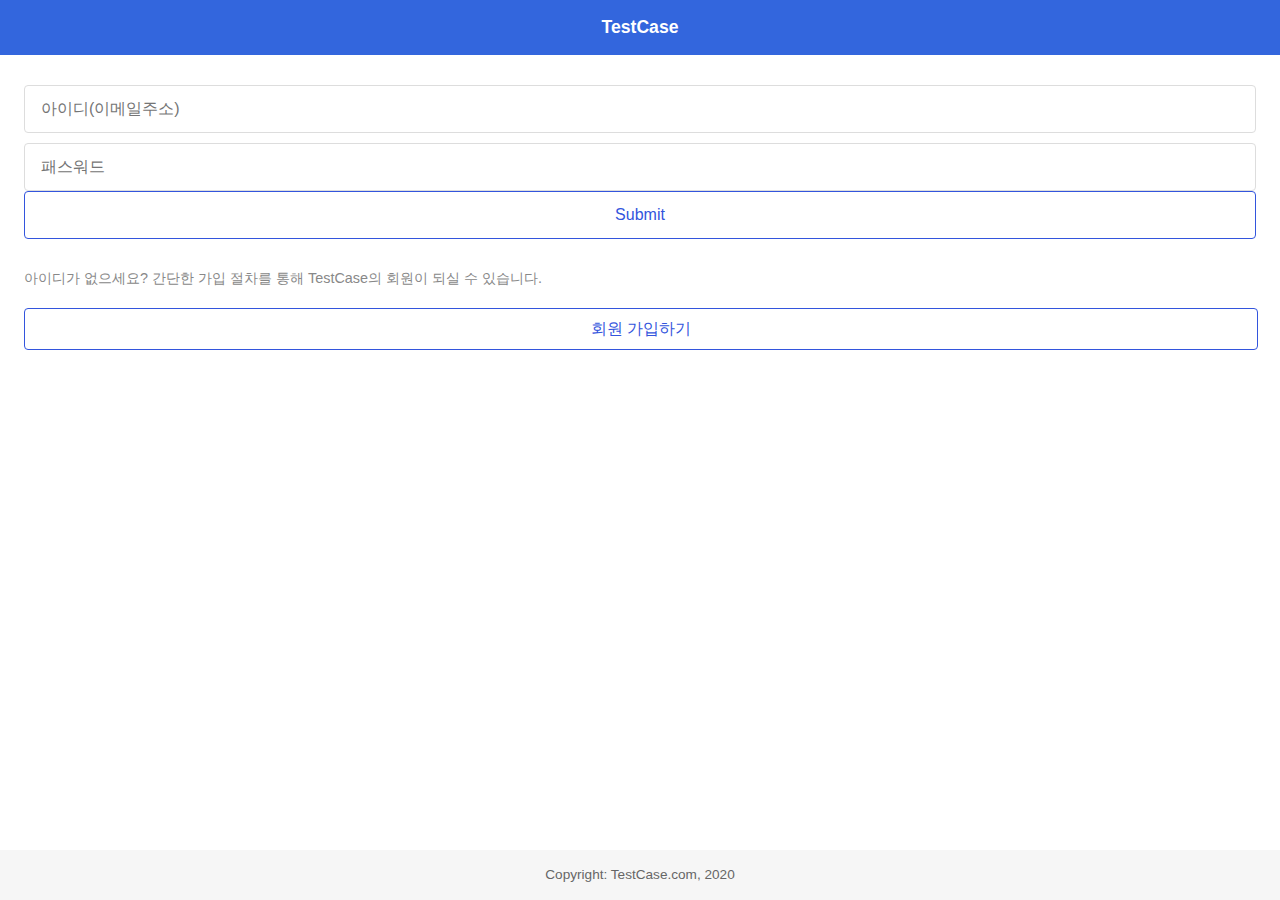
<file: MySNS/WebContent/login.html>
<html>
<head>
<meta name=viewport content="width=device-width, initial-scale=1, user-scalable=0">
<meta http-equiv="Content-Type" content="text/html; charset=utf-8" />
<link rel="stylesheet" href="css/core.css">
<title>TestCase</title>
<style>
.desc {
	float: left;
	width: 100%;
	color: #888;
	font-size: 0.9em;
}
.button {
	float: left;
	width: 100%;
	line-height: 40px;
	text-align: center;
	font-size: 1.0em;
	background-color: white;
	color: #35D;
	border: 1px solid #35D;
	border-radius: 4px;
}
</style>
</head>
<body>
	<div class="page-hdr">TestCase</div>
	<div class="page-body">
		<div class="section pad-24 mtop-30">
			<input id="id" type="text" placeholder="아이디(이메일주소)">
			<input id="ps" type="password" class="mtop-10" placeholder="패스워드">
			<input type="submit" class="mtop-20e value="로그인하기" onclick="login()" >
		</div>
		<div class="section pad-24 mtop-30">
			<div class="desc mbot-20">
				아이디가 없으세요? 간단한 가입 절차를 통해 TestCase의 회원이 되실 수 있습니다.
			</div>
			<div class="button" onclick="gotosign()">회원 가입하기</div>
		</div>
	</div>
	<div class="page-footer">Copyright: TestCase.com, 2020</div>
</body>
</html>

<script src="js/jquery-1.12.0.min.js"></script>
<script src="js/core.js"></script>
<script>
function gotosign(){
	window.location.href="signup.html";
}

function login(){
	var id = $("#id").val().trim();
	if(id == ""){
		alert("아이디를 입력해주세요.");
		$("#id").focus();
		return;
	}
	var ps=$("#ps").val().trim();
	if(ps == ""){
		alert("패스워드를 입력해주세요");
		$("#ps").focus();
		return;
	}
	var url="jsp/login.jsp?id="+id+"&ps="+ps;
	
	AJAX.call(url,null,function(data){
		var code = data.trim();
		console.log(code);
		
		if(code=="NA"){
			alert("회원정보를 찾을 수 없습니다.");
		}else if(code=="EX"){
			alert("이미 로그인 되어있습니다.");
			window.location.href="main.html";
		}else{
			alert("로그인이 완료되었습니다.");
			window.location.href="main.html";
		}	
	});
}
</script>
</file>
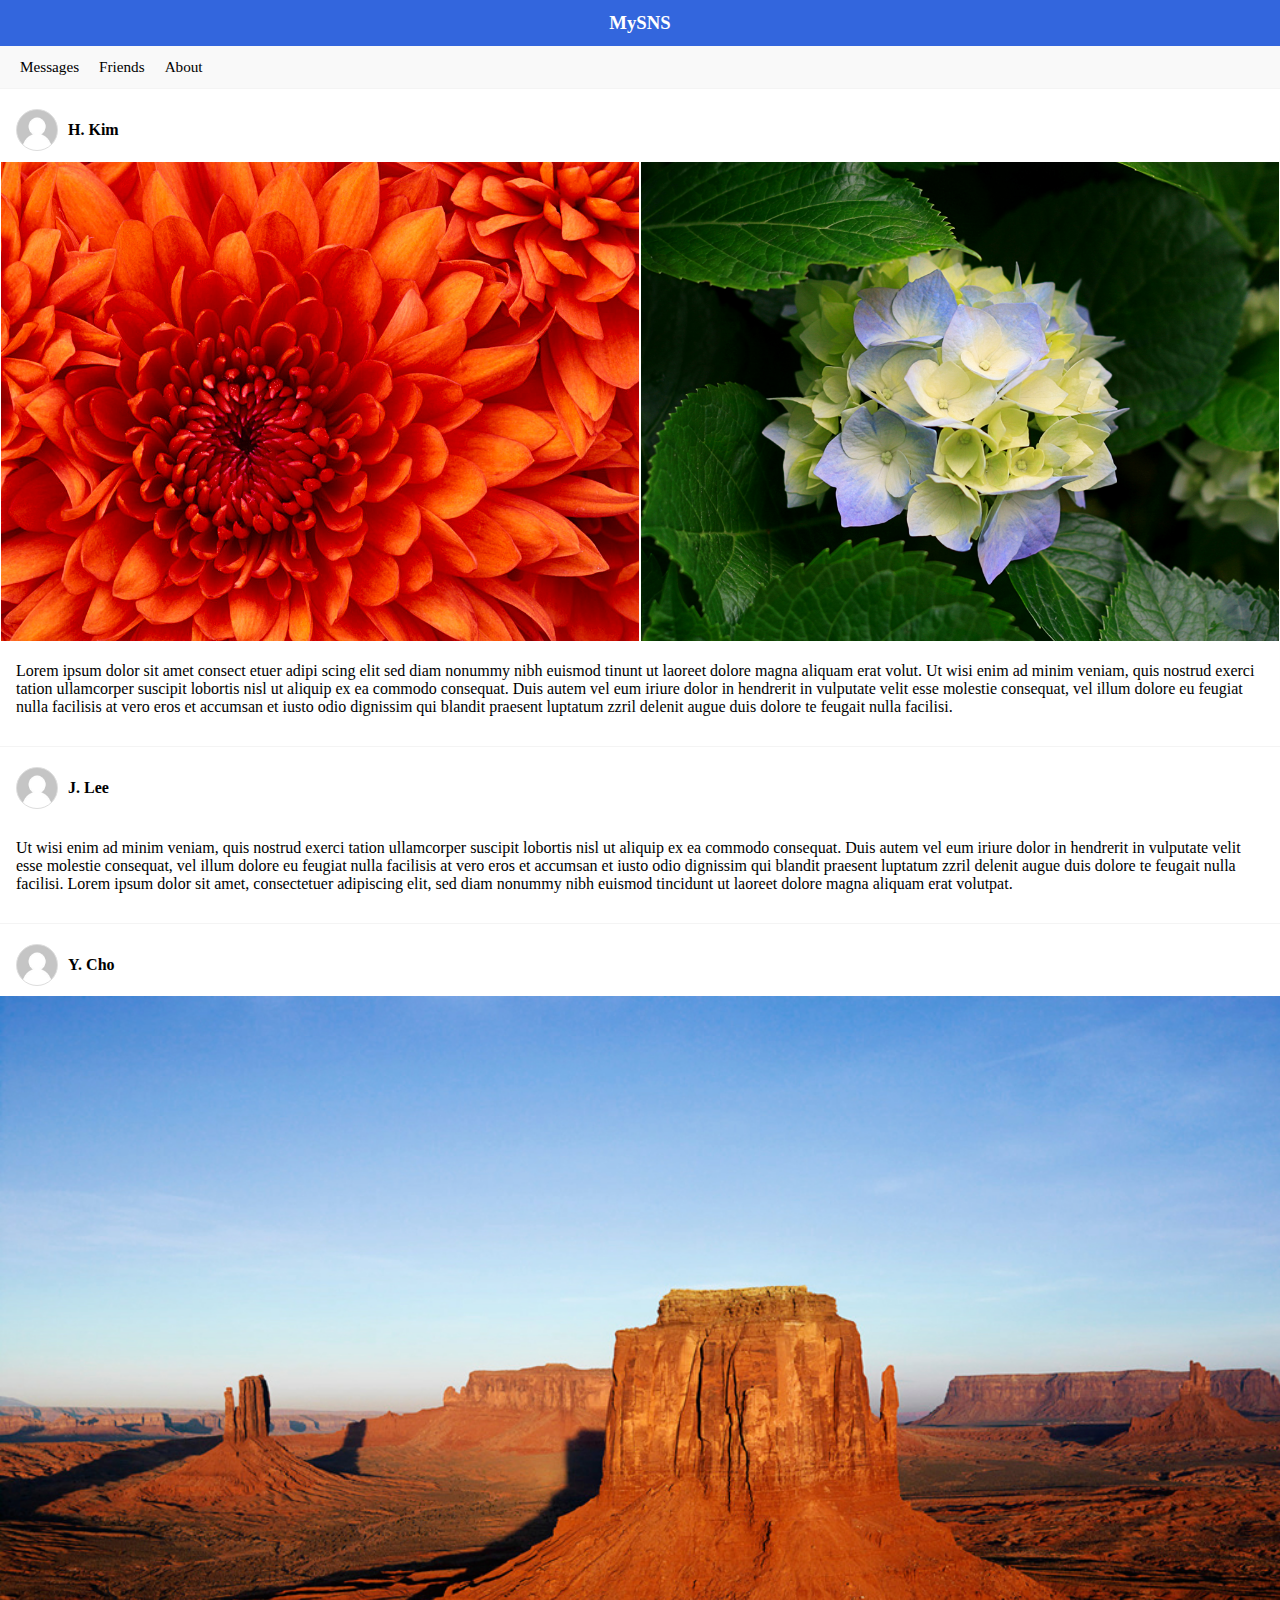
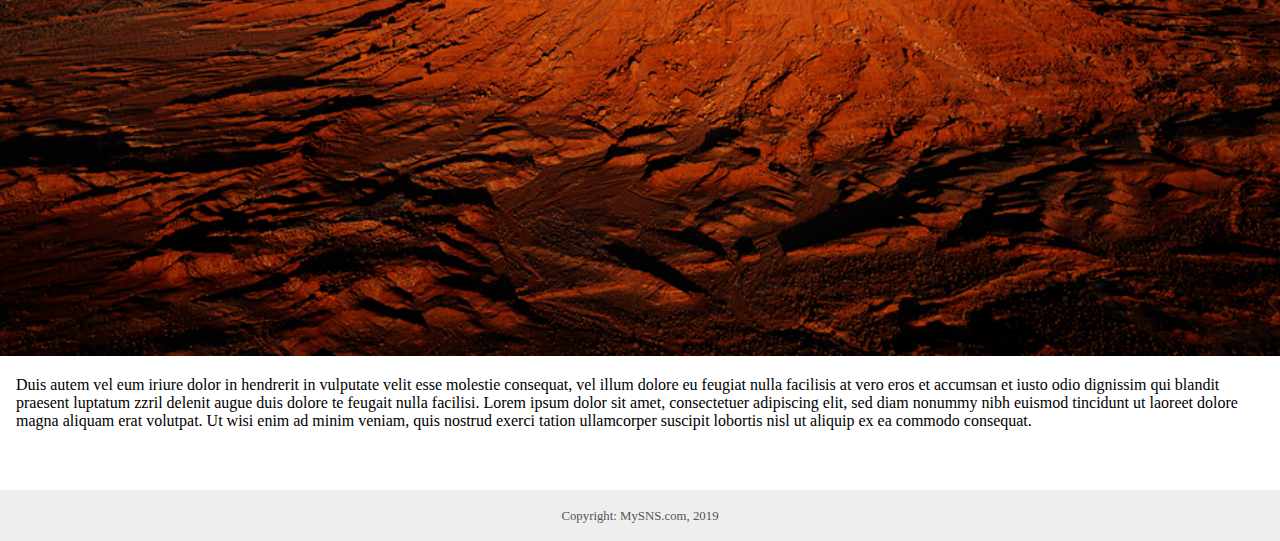
<file: MySNS/WebContent/mysns-v09.html>
<html>
<head>
<title>MySNS</title>
<meta name=viewport content="width=device-width, initial-scale=1, user-scalable=0">
<link rel="stylesheet" href="css/common.css">
<style type="text/css">
	/* define page-dependent styles here */
</style>
</head>
<body>
<div id="header-area" class="section">
	<h3>MySNS</h3>
</div>
<div id="menu-area" class="section">
	<ul>
		<li>Messages</li>
		<li>Friends</li>
		<li>About</li>
	</ul>
</div>
<div id="contents-area" class="section">
</div>
<div id="footer-area" class="section">
	Copyright: MySNS.com, 2019
</div>
</body>
</html>

<script src="js/jquery-1.12.0.min.js"></script>
<script type="text/javascript">
$(document).ready(function() {
	var str = "";
	for (var i=0; i<feedList.length; i++) {
		var feed = feedList[i];

		str += "<div class='feed'>";
		str += "<div class='author'>";
		str += "<div class='photo'></div>";
		str += "<div class='name'>" + feed.author.name + "</div>";
		str += "</div>";

		if (feed.images.length == 1) {
			str += "<div class='section'>";
			str += "<div class='image' style='background-image: url(\"" + feed.images[0] + "\")'></div>";
			str += "</div>";
		}
		else if (feed.images.length == 2) {
			str += "<div class='grid-50'>";
			str += "<div class='image' style='background-image: url(\"" + feed.images[0] + "\")'></div>";
			str += "</div>";
			str += "<div class='grid-50'>";
			str += "<div class='image' style='background-image: url(\"" + feed.images[1] + "\")'></div>";
			str += "</div>";
		}
		else if (feed.images.length == 3) {
			// TODO something here ...
		}

		str += "<p>" + feed.desc + "</p>";
		str += "</div>";
	}
	$("#contents-area").html(str);
});

function showFeed(index) {
	window.location.href = "feed-" + index + ".html";
}

var feedList = [
   	{
   		author: {photo: "", name: "H. Kim", id: "kim@abc.com"},
   		images: ["images/Chrysanthemum.jpg", "images/Hydrangeas.jpg"],
   		desc: "Lorem ipsum dolor sit amet consect etuer adipi scing elit sed diam nonummy nibh euismod tinunt ut laoreet dolore magna aliquam erat volut. Ut wisi enim ad minim veniam, quis nostrud exerci tation ullamcorper suscipit lobortis nisl ut aliquip ex ea commodo consequat. Duis autem vel eum iriure dolor in hendrerit in vulputate velit esse molestie consequat, vel illum dolore eu feugiat nulla facilisis at vero eros et accumsan et iusto odio dignissim qui blandit praesent luptatum zzril delenit augue duis dolore te feugait nulla facilisi.",
   	},
   	{
   		author: {photo: "", name: "J. Lee", id: "lee@abc.com"},
   		images: ["images/Koala.jpg", "images/Penguins.jpg", "images/Lighthouse.jpg"],
   		desc: "Ut wisi enim ad minim veniam, quis nostrud exerci tation ullamcorper suscipit lobortis nisl ut aliquip ex ea commodo consequat. Duis autem vel eum iriure dolor in hendrerit in vulputate velit esse molestie consequat, vel illum dolore eu feugiat nulla facilisis at vero eros et accumsan et iusto odio dignissim qui blandit praesent luptatum zzril delenit augue duis dolore te feugait nulla facilisi. Lorem ipsum dolor sit amet, consectetuer adipiscing elit, sed diam nonummy nibh euismod tincidunt ut laoreet dolore magna aliquam erat volutpat.",
   	},
   	{
   		author: {photo: "", name: "Y. Cho", id: "cho@abc.com"},
   		images: ["images/Desert.jpg"],
   		desc: "Duis autem vel eum iriure dolor in hendrerit in vulputate velit esse molestie consequat, vel illum dolore eu feugiat nulla facilisis at vero eros et accumsan et iusto odio dignissim qui blandit praesent luptatum zzril delenit augue duis dolore te feugait nulla facilisi. Lorem ipsum dolor sit amet, consectetuer adipiscing elit, sed diam nonummy nibh euismod tincidunt ut laoreet dolore magna aliquam erat volutpat. Ut wisi enim ad minim veniam, quis nostrud exerci tation ullamcorper suscipit lobortis nisl ut aliquip ex ea commodo consequat.",
   	},
];
</script>
</file>
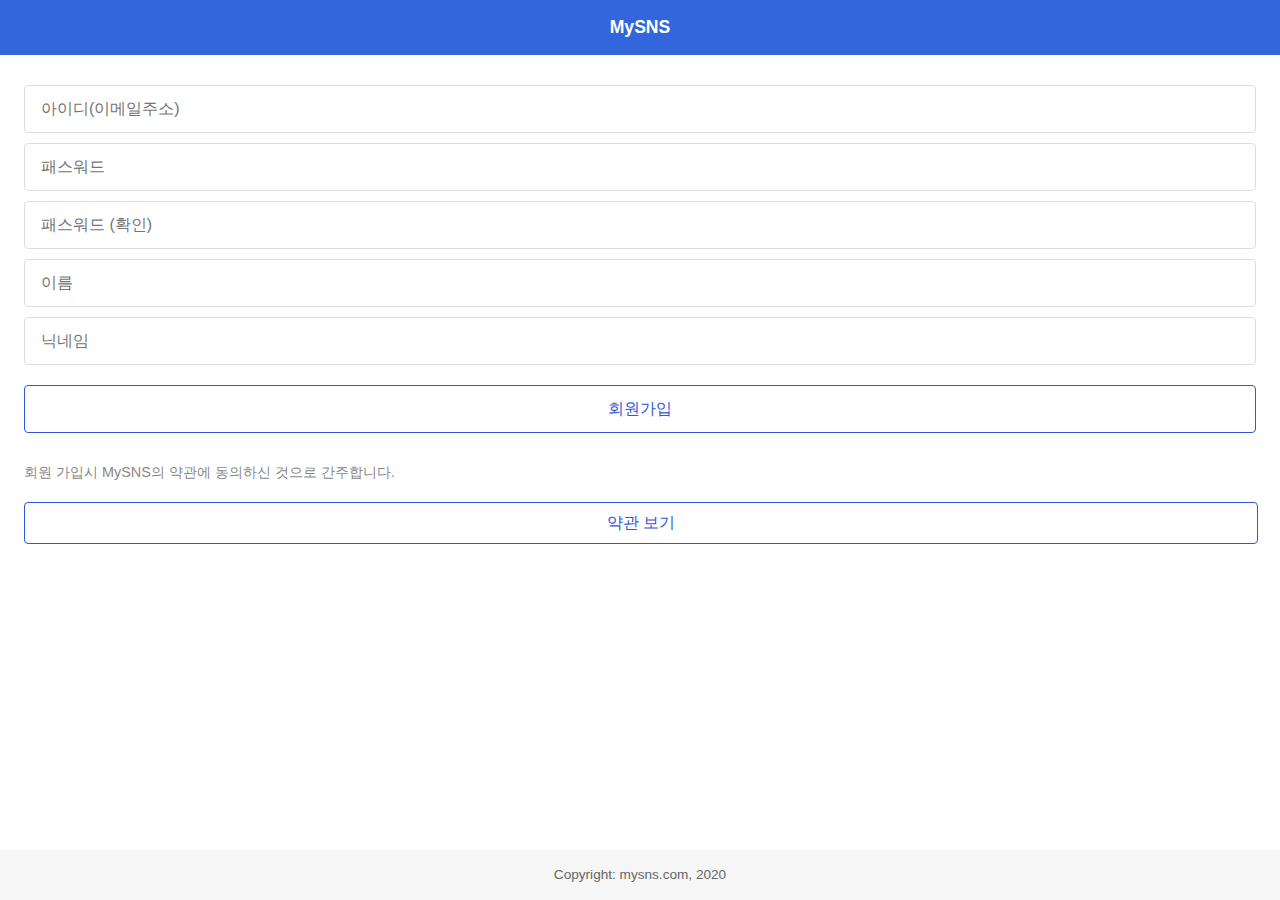
<file: MySNS/WebContent/signup.html>
<html>
<head>
<meta name=viewport content="width=device-width, initial-scale=1, user-scalable=0">
<meta http-equiv="Content-Type" content="text/html; charset=utf-8" />
<link rel="stylesheet" href="css/core.css">
<title>MySNS</title>
<style>
.desc {
	float: left;
	width: 100%;
	color: #888;
	font-size: 0.9em;
}
.button {
	float: left;
	width: 100%;
	line-height: 40px;
	text-align: center;
	font-size: 1.0em;
	background-color: white;
	color: #35D;
	border: 1px solid #35D;
	border-radius: 4px;
}
</style>
</head>
<body>
	<div class="page-hdr">MySNS</div>
	<div class="page-body">
		<div class="section pad-24 mtop-30">
			<input id="id" type="text" placeholder="아이디(이메일주소)">
			<input id="ps" type="password" class="mtop-10" placeholder="패스워드">
			<input id="ps2" type="password" class="mtop-10" placeholder="패스워드 (확인)">
			<input id="name" type="text" class="mtop-10" placeholder="이름">
			<input id="nick" type="text" class="mtop-10" placeholder="닉네임">
			<input type="submit" class="mtop-20" value="회원가입" onclick="signup()" >
		</div>
		<div class="section pad-24 mtop-30">
			<div class="desc mbot-20">	
				회원 가입시 MySNS의 약관에 동의하신 것으로 간주합니다.
			</div>
			<div class="button">약관 보기</div>
		</div>
	</div>
	<div class="page-footer">Copyright: mysns.com, 2020</div>
</body>
</html>

<script src="js/jquery-1.12.0.min.js"></script>
<script src="js/core.js"></script>
<script>
function signup(){
	var id = $("#id").val().trim();
	if(id == ""){
		alert("아이디를 입력해주세요.");
		$("#id").focus();
		return;
	}
	var ps=$("#ps").val().trim();
	if(ps == ""){
		alert("패스워드를 입력해주세요");
		$("#ps").focus();
		return;
	}
	var ps2=$("#ps2").val().trim();
	if(ps2 != ps){
		alert("입력한 두 개의 패스워드가 다릅니다.");
		$("#ps2").focus();
		return;
	}
	var name=$("#name").val().trim();
	if(name==""){
		alert("이름을 입력해주세요.");
		$("#name").focus();
		return;
	}
	
	var nick=$("#nick").val().trim();
	if(nick==""){
		alert("닉네임을 입력해주세요.");
		$("#nick").focus();
		return;
	}
	
	var url="jsp/signup.jsp?id="+id+"&ps="+ps+"&nick="+nick+"&name="+name;
	AJAX.call(url,null,function(data){
		if(data == "OK"){
			alert("OK");
		}
		alert("회원가입이 완료되었습니다.");
		window.location.href="login.html";
	});
	
	
}
</script>
</file>
<file: MySNS/WebContent/css/core.css>
body {
	position: relative;
	height: 100%;
	margin: 0px;
	padding: 0px;
	font-size: 16px;
	background-color: white;
	font-family: 'Malgun Gothic', 'Arial'; 	
}

.section {
	float: left;
	width: 100%;
	box-sizing: border-box;
}
.section.pad-16 { padding: 0 16px; }
.section.pad-24 { padding: 0 24px; }
.section.pad-32 { padding: 0 32px; }

.mtop-10 { margin-top: 10px; }
.mtop-20 { margin-top: 20px; }
.mtop-30 { margin-top: 30px; }

.mbot-10 { margin-bottom: 10px; }
.mbot-20 { margin-bottom: 20px; }
.mbot-30 { margin-bottom: 30px; }

.page-hdr {
	z-index: 100;
	position: fixed;
	left: 0; top: 0;
	width: 100%; height: 55px;
	line-height: 55px;
	text-align: center; 
	background-color: #36D;
	color: white;
	font-size: 1.1em;
	font-weight: bold;
}
.page-footer {
	z-index: 10;
	position: fixed;
	left: 0; bottom: 0;
	width: 100%; height: 50px;
	line-height: 50px;
	text-align: center; 
	font-size: 0.85em;
	background-color: #f6f6f6;
	color: #666;
}

.page-body {
	float: left;
	width: 100%;
	padding-top: 55px;
}
.page-body input {
	float: left;
	width: 100%;
	padding: 0 16px;
	box-sizing: border-box;
	line-height: 46px;
	font-size: 1.0em;
	border: 1px solid #ddd;
	border-radius: 4px;
	outline: none;
}
.page-body input[type=submit] {
	background-color: white;
	color: #35D;
	border: 1px solid #35D;
}
</file>
<file: MySNS/WebContent/css/common.css>
* { }
body {
	margin: 0;
}
.section {
	float: left;
	width: 100%;
} 
#header-area {
	background-color: #36D;
}
#header-area h3 {
	margin: 12px 0px;
	text-align: center;
	color: white;
}
#menu-area ul {
	float: left;
	width: 100%;
	margin: 0;
	padding: 12px 10px;
	box-sizing: border-box;
	background-color: #f9f9f9;
}
#menu-area li {
	float: left;
	padding: 0px 10px;
	list-style: none;
	font-size: 0.95em;
}
#contents-area p {
	float: left;
	margin: 20px 0px 30px 0px;
	padding: 0px 16px;
	box-sizing: border-box;

	overflow: hidden; 
	text-overflow: ellipsis; 
	display: -webkit-box;
	-webkit-line-clamp: 4; 		/* line number */	
	-webkit-box-orient: vertical; 
	word-wrap: break-word;
}
#footer-area {
	float: left;
	width: 100%;
	margin-top: 30px;
	line-height: 50px;
	background-color: #EEE;
	text-align: center;
	color: #555;
	font-size: 0.8em;
	border-top: 1px solid #eee;
}
.feed {
	float: left;
	width: 100%;
	padding-top: 10px;
	background-color: white;
	border-top: 1px solid #f4f4f4;
}
.image {
	position: relative;
	overflow: hidden;
	background-position: 50%;
	background-repeat: no-repeat;
	background-size: cover;
}
.image:before {
	content: "";
	display: block;
	width: 100%;
	padding-bottom: 75%;
}
.image .darker {
	z-index: 5;
	position: absolute;
	left: 0; top: 0; width: 100%; height: 100%;
	opacity: 0.7;
	background-image: linear-gradient(to left, rgba(0,0,0,0) 0%, rgba(0,0,0,0.3) 60%, rgba(0,0,0,0.6) 100%);
}
.image .text {
	z-index: 5;
	position: absolute;
	left: 10px; bottom: 10px;
	color: white;
	font-size: 0.9em;
}
.grid-100 {
	float: left;
	width: 100%;
	padding: 1px;
	box-sizing: border-box;	
}
.grid-66 {
	float: left;
	width: 66.66%;
	padding: 1px;
	box-sizing: border-box;	
}
.grid-50 {
	float: left;
	width: 50%;
	padding: 1px;
	box-sizing: border-box;	
}
.grid-33 {
	float: left;
	width: 33.33%;
	padding: 1px;
	box-sizing: border-box;	
}
.author {
	position : relative;
	float: left;
	width: 100%;
	padding: 10px 16px;
	box-sizing: border-box;
	box-sizing: border-box;	
}
.author .photo {
	float: left;
	padding: 5px;
	width: 30px; height: 30px;
	overflow: hidden;
	background-position: 50%;
	background-repeat: no-repeat;
	background-size: cover;
	background-image: url("../images/contact.jpg");
	border: 1px solid #ddd;
	border-radius: 30px;
}
.author .name {
	float: left;
	margin-left: 10px;
	line-height: 42px;
	font-weight: bold;
}
.author .btn-del {
	position : absolute;
	right:16px; top: 50%;
	transform: translateY(-50%);
	width: 20px; height: 20px;
	overflow: hidden;
	background-position: 50%;
	background-repeat: no-repeat;
	background-size: cover;
	background-image: url("../images/ico_delete2.png");
}
.author .btn-del.pencil {
	right: 44px;
	width: 16px; height: 16px;
	background-image: url("../images/ico_pencil.png");
}
</file>
